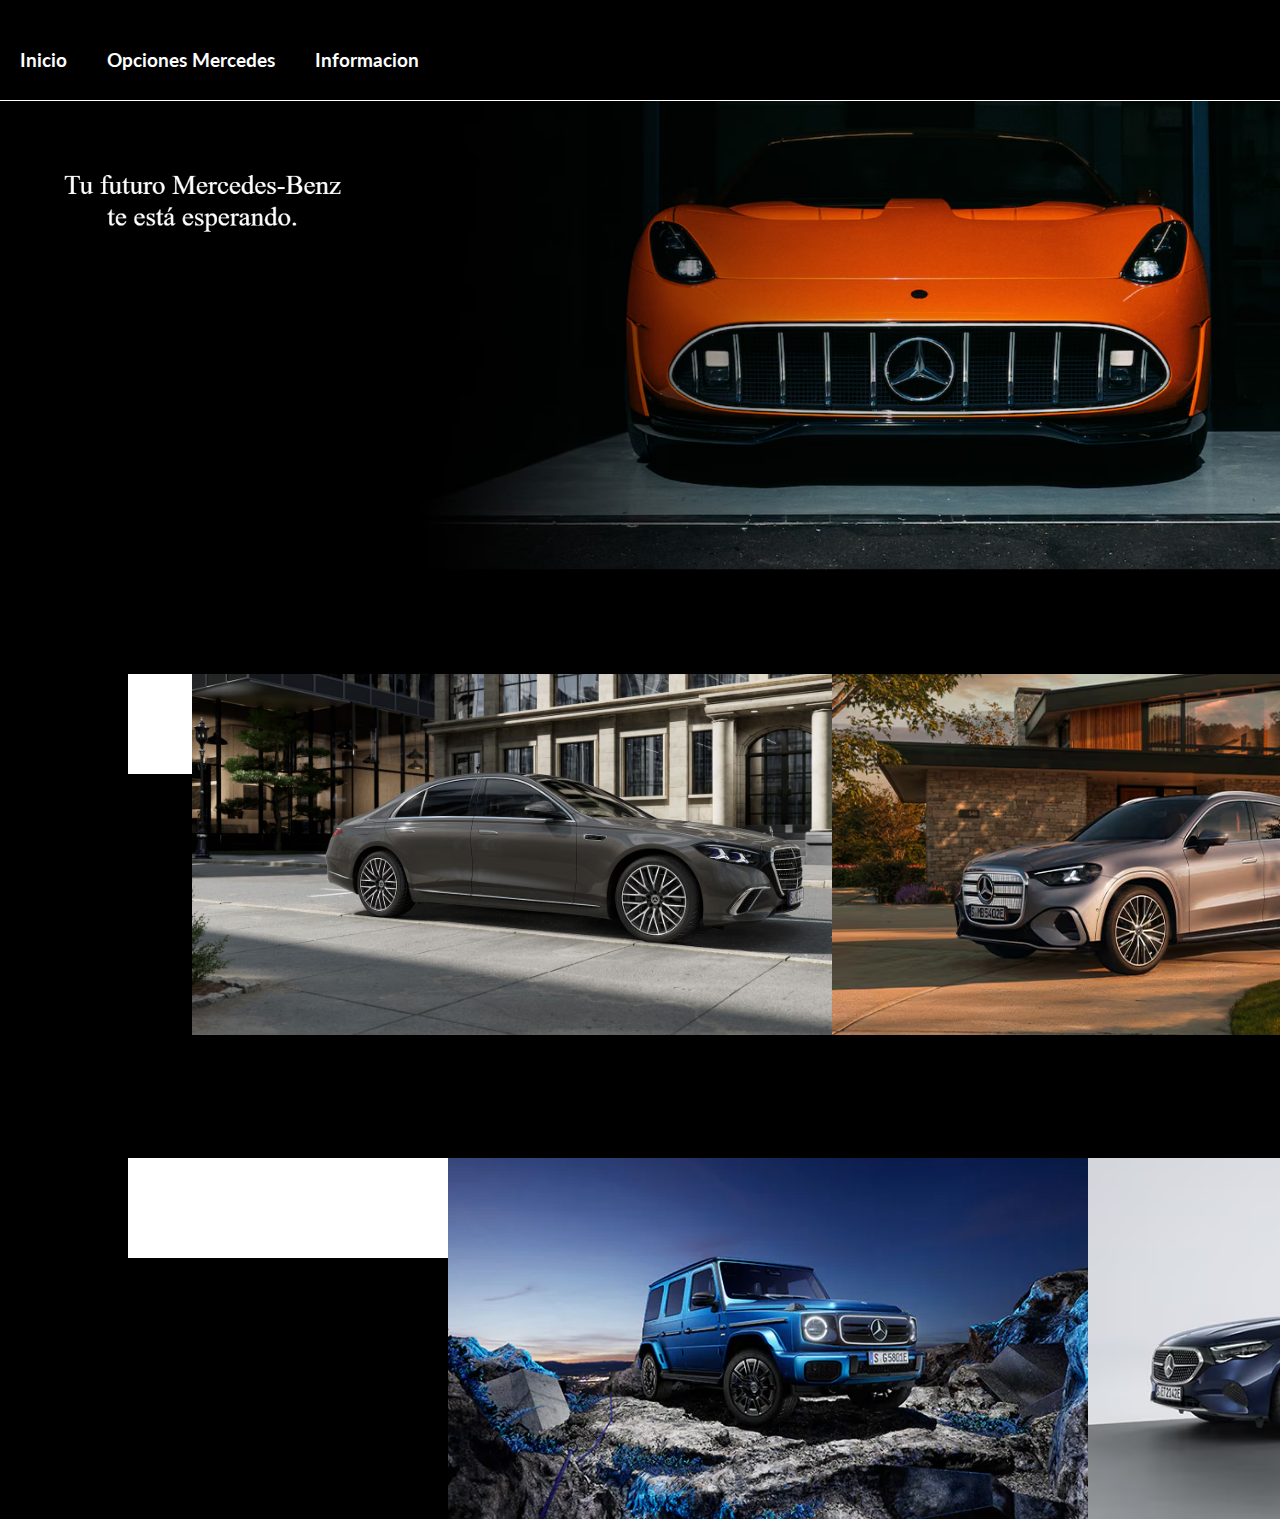
<file: Prueba final/1.HTML/Index.html>
<!DOCTYPE html>
<html lang="en">
<head>
    <meta charset="UTF-8">
    <meta name="viewport" content="width=device-width, initial-scale=1.0">
    <title>Document</title>
    <link rel="stylesheet" href="xml.xml">
    <link rel="stylesheet" href="../2.CSS/index.css">
    <link rel="stylesheet" href="../2.CSS/Header.css">
    <link href="https://fonts.googleapis.com/css2?family=Lato:wght@400;700&display=swap" rel="stylesheet">
    <meta name="keywords" content="mercedes/html/proyecto final">
    <meta name="description" content="Este es un proyecto final de html hecho por estudiantes de DAM">
    <title>Mercedes Benz | Proyecto final de html</title>
    <link rel="stylesheet" href="">

</head>
<body>
    <div id="cabecera">
        <img src="../3.FOTOS/logo-mercedes.apng" id="logo">
<div id="menudesplegable">
<div id="el1"><a href="Index.html" id="inicio"><h3 style="color: white;">Inicio</h3></a></div>

<div id="el2"><h3 style="color: white;">Opciones Mercedes</h3></a>
    <ul class="submenu">
            <li><a href="CLASES.html" style="color: white;">Clase S</a></li>
            <li><a href="GLC.html" style="color: white;">GLC</a></li>
            <li><a href="EQA.html" style="color: white;">EQA</a></li>
            <li><a href="CLASEA.html" style="color: white;">Clase A</a></li>
        </ul>
</div>
<div id="el3"><h3 style="color: white;">Informacion</h3>
    <ul class="submenu2">
            <li><a href="Formulario.html" style="color: white;">Formulario</a></li>
            <li><a href="../1.HTML/Informacion.html" style="color: white;">Video</a></li></div>
        </ul>
</div></div></div>
<br>
<div id="tprincipal"> 
<img src="../3.FOTOS/INDEX/principalOK.png" id="principal"><div id="textoencima"></div>
<div id="total">
<div class="contenedor">
<a href="CLASES.html"><img src="../3.FOTOS/INDEX/papa.png" id="claseS"></a>
</div>
<div id="totalPequeno">
<div class="contenedor-pequeno">
  <a href="GLC.html"><img src="../3.FOTOS/INDEX/2.png" id="GLC"></a>
</div>

<div class="contenedor-pequeno">
<a href="EQA.html"><img src="../3.FOTOS/INDEX/3.png" id="EQA"></a>
</div>

<div class="contenedor-pequeno">
<a href="CLASEA.html"><img src="../3.FOTOS/INDEX/Captura de pantalla 2026-02-18 195329.png" id="clasea"></a>
</div></div></div>
<!--Elementos del media query tablet y movil-->
<div id="borde"></div>


<style>
    
    @media screen and (min-width:1300px)
    {

        #coche11,#coche22,#coche33,#coche44,#coche1,#coche2,#coche3,#coche4,#scroll,#scroll2
        {
            display: none;
        }
        #claseS{
            margin-top: 4%;
        }
        #claseS, #GLC, #EQA, #clasea{
            transition: transform 0.3s ease;
        }
        #claseS:hover,#GLC:hover,#EQA:hover,#clasea:hover {
            transform: scale(1.1);
            box-shadow:  0px 0px 20px darkgray;

    }
    }
    /*------------------------------------------------------------tablet*/
    @media screen and (max-width:1300px) and (min-width:600px)
    {

    #berlina,#glc,#eqa,#A,#logo,#claseS,#GLC,#EQA,#clasea
    {
        display: none;
    }
   .scroll {
    width: 10%;
    height: 100px;   
    margin-top: 7%;
    margin-left: 10%;
    overflow: hidden;
    background-color: white;
    display: block;
}

.scroll2 {
    width: 50%;
    height: 100px;  
    margin-top: 30%;
    margin-left: 10%;
    overflow: hidden;
    background-color: white;
    display: block;
}
    #coche1
        {
            position: absolute;
            width: 50%;     
            height: auto;
            animation: coche1 10s 0s linear infinite;
            margin-left: 0%;
        }
        #coche2
        {
            position: absolute;
            width: 50%;      
            height: auto;
            margin-left:50%;
            animation: coche2 10s 0s linear infinite;
        }
        #coche11
        {
            position: absolute;
            width: 50%;      
            height: auto;
            animation: coche11 10s 0s linear infinite;
            margin-left: 100%;
        }
        #coche22
        {
            position: absolute;
            width: 50%;      
            height: auto;
            animation: coche22 10s 0s linear infinite;
            margin-left: 150%;
        }
        #coche3
        {
            position: absolute;
            width: 50%;      
            height: auto;
            margin-left: 0%;
            animation: coche3 10s 0s linear infinite;
        }
        #coche4
                {
            position: absolute;
            width: 50%;      
            height: auto;
            margin-left:50%;
            animation: coche4 10s 0s linear infinite;
        }
        #coche33
        {
            position: absolute;
            width: 50%;      
            height: auto;
            margin-left:100%;
            animation: coche33 10s 0s linear infinite;
        }
        #coche44
        {
            position: absolute;
            width: 50%;      
            height: auto;
            margin-left:150%;
            animation: coche44 10s 0s linear infinite;
        }

        /*carruseles*/
        @keyframes coche1   
        {
            from{left:0%;}
            to{left: -100%;}
        }
        @keyframes coche2
        {
            from{left:0%;}
            to{left: -100%;}
        }
        @keyframes coche11  
        {
            from{left:0%;}
            to{left: -100%;}
        }
        @keyframes coche22
        {
            from{left:0%;}
            to{left: -100%;}
        }
        @keyframes coche3
        {
            from{left:0%;}
            to{left: -100%;}
        }
        @keyframes coche4
        {
            from{left:0%;}
            to{left: -100%;}
        }
        @keyframes coche33
        {
            from{left:0%;}
            to{left: -100%;}
        }
        @keyframes coche44
        {
            from{left:0%;}
            to{left: -100%;}
        }

    }
    /*---------------------------------------------------------------movil*/
    @media screen and (max-width:600px) and (min-width:0px)
    {
        
        #berlina,#glc,#eqa,#A,#logo,#claseS,#GLC,#EQA,#clasea,#principal
    {
        display: none;
    }
    #coche11,#scroll,#coche22,#scroll,#coche2,#coche44
    {
        display: none;
    }
    .scroll2 {
    position: absolute;
    width: 80%;
    height: 23%; 
    margin-top: 10%;
    margin-left: 10%;
    overflow: hidden;
    background-color: white;
    display: block;
    }
    #coche1
    {
        z-index: 1;
        width: 90%;
        margin-right: 5%;
        height: 40%;
        margin-left:5%;
        margin-top:20%;
    }
    #coche3
        {
            position: absolute;
            width: 100%;      
            height:auto;
            margin-left: 0%;
            animation: coche3 10s 0s linear infinite;
        }

        #coche4
                {
            position: absolute;
            width: 100%;      
            height: auto;
            margin-left:100%;
            animation: coche4 10s 0s linear infinite;
        }
        #coche33
        {
            position: absolute;
            width: 100%;      
            height: auto;
            margin-left:200%;
            animation: coche33 10s 0s linear infinite;
        }
        
     @keyframes coche3
        {
            from{left:0%;}
            to{left: -100%;}
        }
        @keyframes coche4
        {
            from{left:0%;}
            to{left: -100%;}
        }
        @keyframes coche33
        {
            from{left:0%;}
            to{left: -100%;}
        }
        @keyframes coche44
        {
            from{left:0%;}
            to{left: -100%;}
        }

    }
</style>
<div class="scroll">
<img id="coche1" src="../3.FOTOS/INDEX/Clase S.avif" alt="coche1">
<img id="coche2" src="../3.FOTOS/INDEX/GLC.avif" alt="coche2">
<img src="../3.FOTOS/INDEX/Clase S.avif" id="coche11">
<img id="coche22" src="../3.FOTOS/INDEX/GLC.avif" alt="coche2">
</div>
<div class="scroll2">
<img id="coche3" src="../3.FOTOS/INDEX/EQA.webp" alt="coche3">
<img id="coche4" src="../3.FOTOS/INDEX/Clase a.avif" alt="coche4">
<img id="coche33" src="../3.FOTOS/INDEX/EQA.webp" alt="coche3">
<img id="coche44" src="../3.FOTOS/INDEX/Clase a.avif" alt="coche4">
</div>

</body>

</html>
</file>
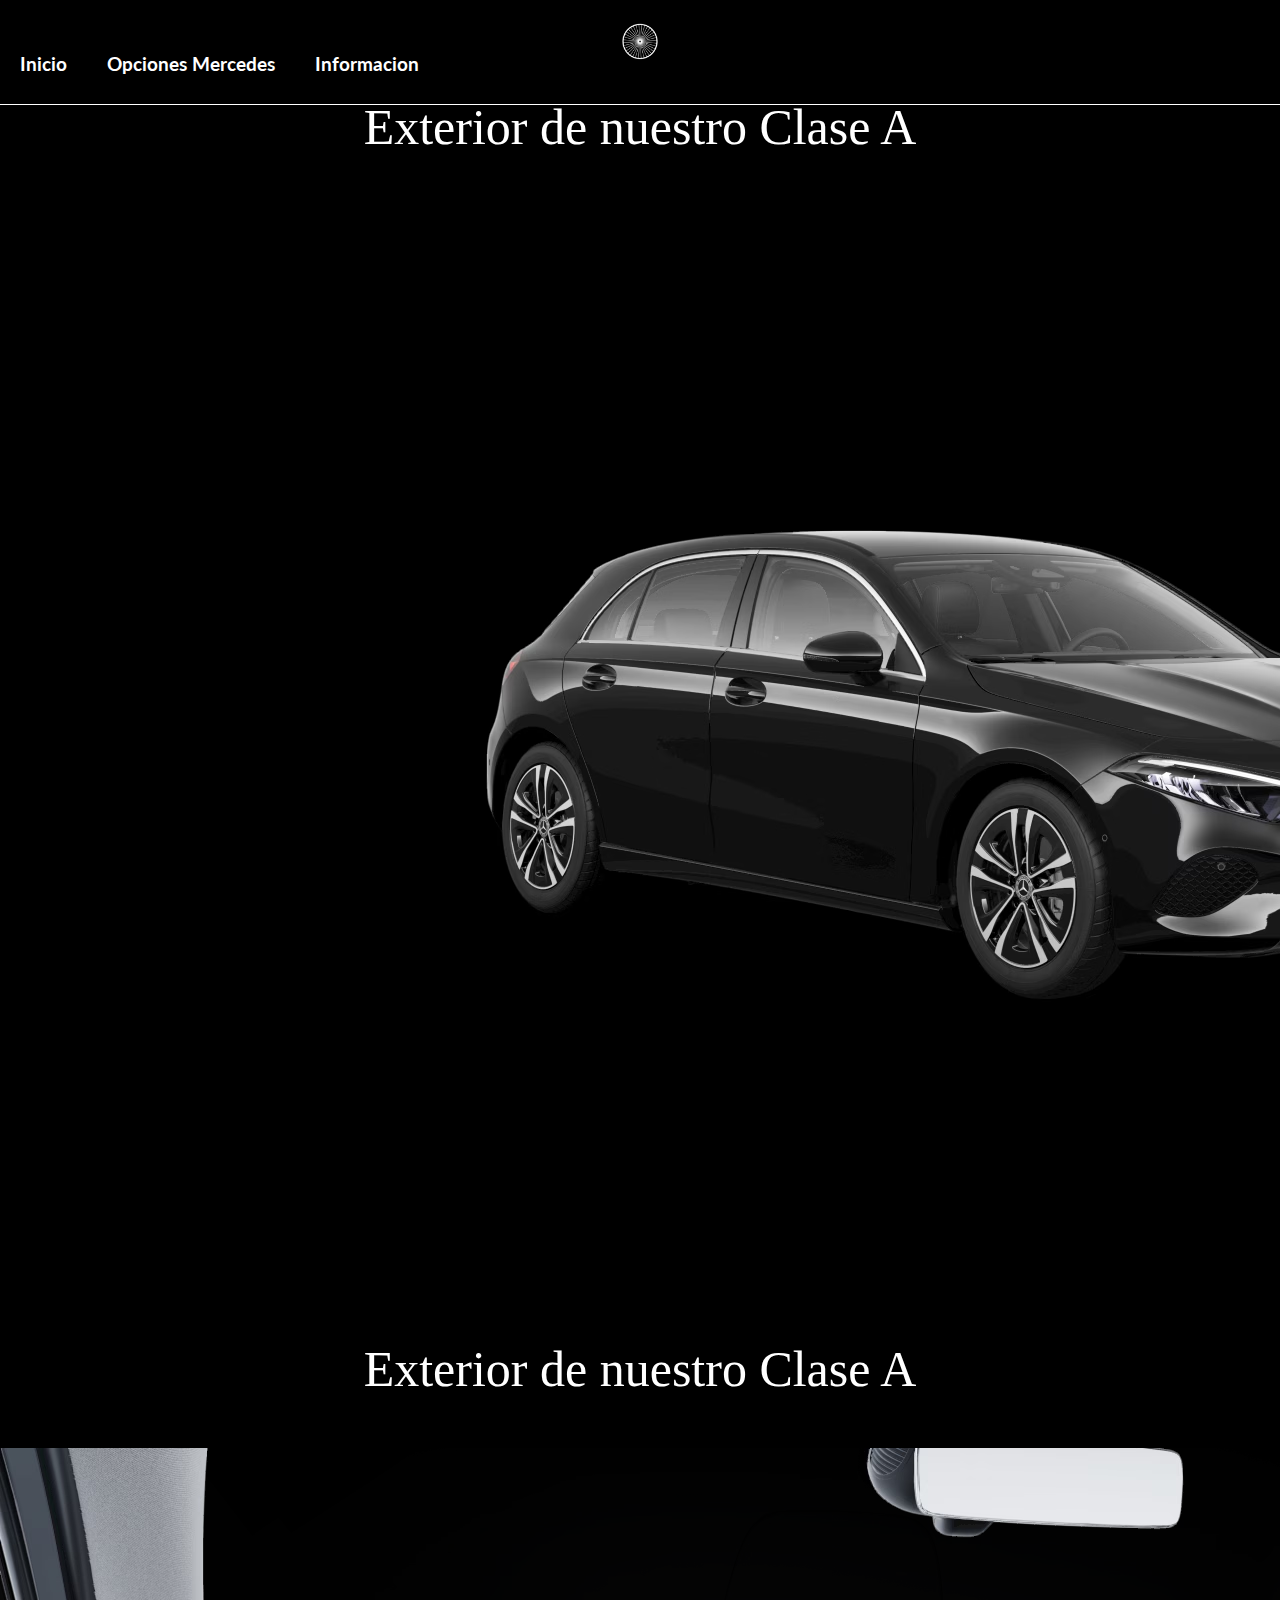
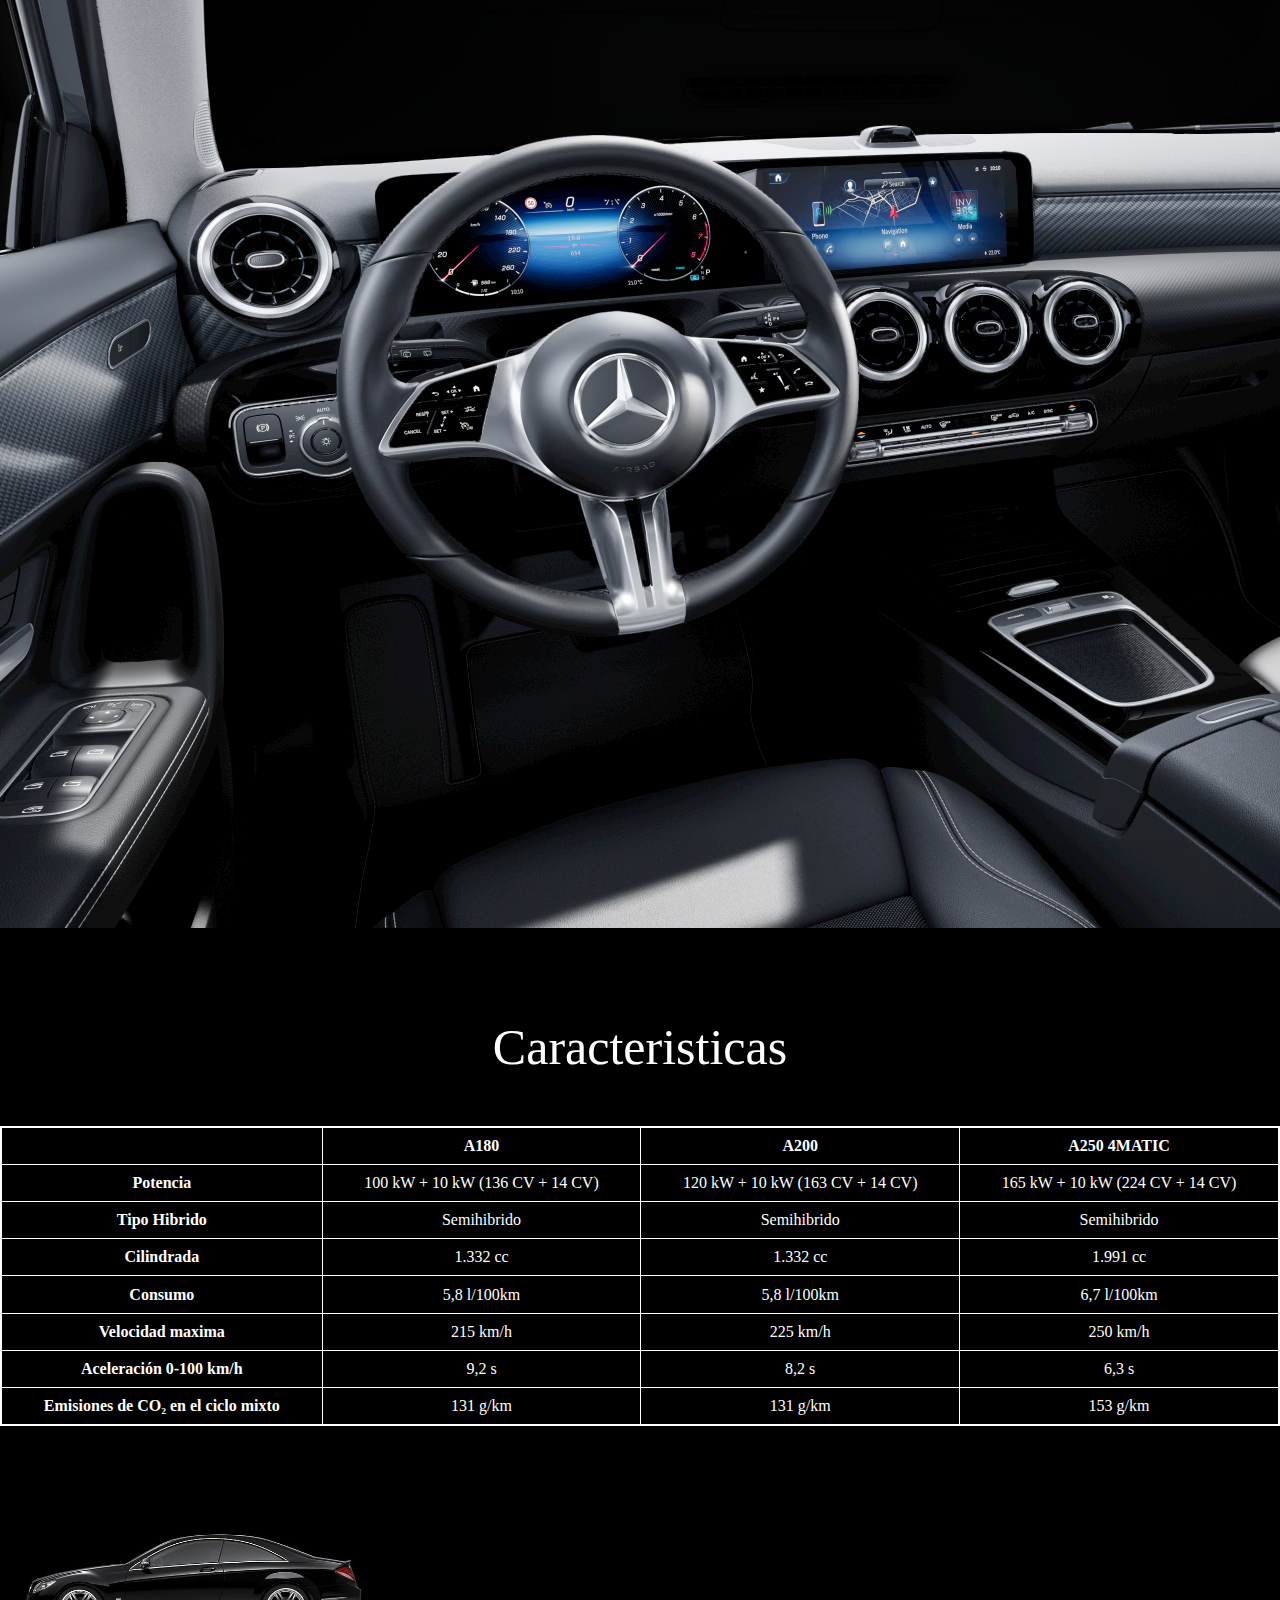
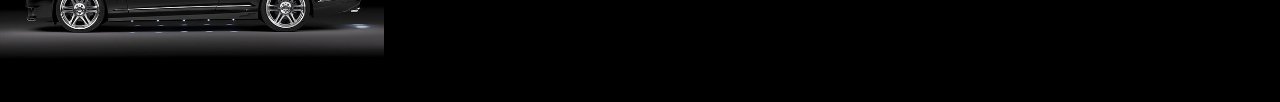
<file: Prueba final/1.HTML/CLASEA.html>
<!DOCTYPE html>
<html lang="en">
<head>
    <meta charset="UTF-8">
    <meta name="viewport" content="width=device-width, initial-scale=1.0">
    <title>Document</title>
    <link rel="stylesheet" href="xml.xml">
    <link rel="stylesheet" href="../2.CSS/CLASEA.css">
    <link rel="stylesheet" href="../1.HTML/GLC.html">  
    <link rel="stylesheet" href="../2.CSS/Header.css">
    <link href="https://fonts.googleapis.com/css2?family=Lato:wght@400;700&display=swap" rel="stylesheet">
</head>
<body>
    <div id="cabecera">
        <img src="../3.FOTOS/logo-mercedes.apng" id="logo">
<div id="menudesplegable">
<div id="el1"><a href="Index.html" id="inicio"><h3 style="color: white;">Inicio</h3></a></div>

<div id="el2"><h3 style="color: white;">Opciones Mercedes</h3></a>
    <ul class="submenu">
            <li><a href="CLASES.html" style="color: white;">Clase S</a></li>
            <li><a href="GLC.html" style="color: white;">GLC</a></li>
            <li><a href="EQA.html" style="color: white;">EQA</a></li>
            <li><a href="CLASEA.html" style="color: white;">Clase A</a></li>
        </ul>
</div>
<div id="el3"><h3 style="color: white;">Informacion</h3>
    <ul class="submenu2">
            
            <li><a href="Formulario.html" style="color: white;">Formulario</a></li>
            <li><a href="../1.HTML/Informacion.html" style="color: white;">Video</a></li></div>
        </ul>
</div></div></div>  
    <br>
    <p class="p" h1>Exterior de nuestro Clase A</h1></p>
<div><img src="../3.FOTOS/CLASEA/ClaseAexterior.avif" id="ClaseAexterior"></div>
    <p class="p" h1>Exterior de nuestro Clase A</h1></p>
<div><img src="../3.FOTOS/CLASEA/ClaseAinterior.avif" id="ClaseAinterior"></div>
<br>
<br>
<p class="p" h1>Caracteristicas</h1></p>
<table>
    <tr><th><strong></strong></th> 
        <th><strong>A180</strong></th>
        <th><strong>A200</strong></th>
        <th><strong>A250 4MATIC</strong></th>
    </tr>
    <tr> <th><strong>Potencia</strong></th>
        <th>100 kW + 10 kW (136 CV + 14 CV)</th>
        <th>120 kW + 10 kW (163 CV + 14 CV)</th>
        <th>165 kW + 10 kW (224 CV + 14 CV)</th>
    </tr>
    <tr> <th id="principal"><strong>Tipo Hibrido</strong></th>
        <th>Semihibrido</th>
        <th>Semihibrido</th>
        <th>Semihibrido</th>
    </tr>
    <tr> <th id="principal"><strong>Cilindrada</strong></th>
        <th>1.332 cc</th>
        <th>1.332 cc</th>
        <th>1.991 cc</th>
    </tr>
    <tr> <th id="principal"><strong>Consumo</strong></th>
        <th>5,8 l/100km</th>
        <th>5,8 l/100km</th>
        <th>6,7 l/100km</th>
    </tr>
    <tr> <th id="principal"><strong>Velocidad maxima</strong></th>
        <th>215 km/h</th>
        <th>225 km/h</th>
        <th>250 km/h</th>
    </tr>
    <tr> <th id="principal"><strong>Aceleración 0-100 km/h</strong>
		</th>
        <th>9,2 s</th>
        <th>8,2 s</th>
        <th>6,3 s</th>
    </tr>
    <tr> <th id="principal"><strong>Emisiones de CO₂ en el ciclo mixto<strong></th>
        <th>131 g/km</th>
        <th>131 g/km</th>
        <th>153 g/km</th>
    </tr>


</table>
<br>
<br>
<img src="../3.FOTOS/carrera.jpg" alt="coche carrera" id="cochecarrera">
</body>
</html>
</file>
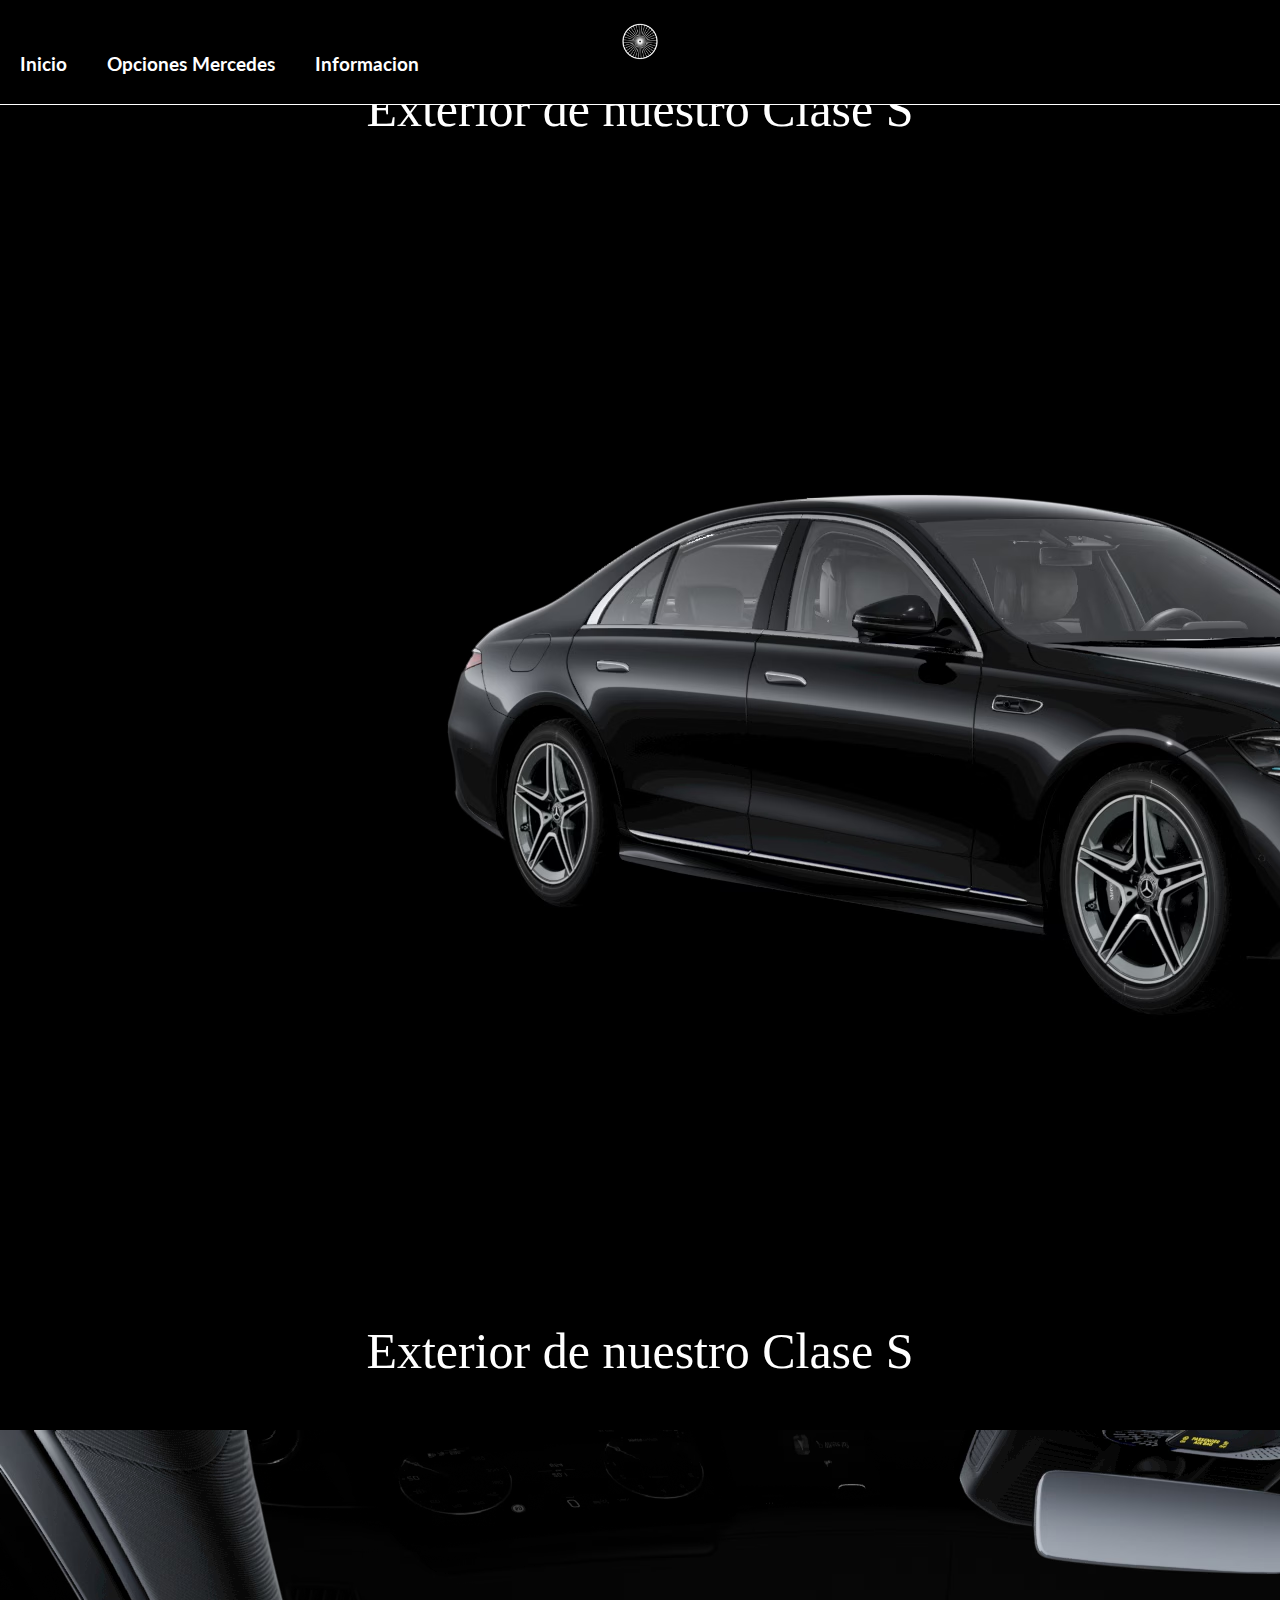
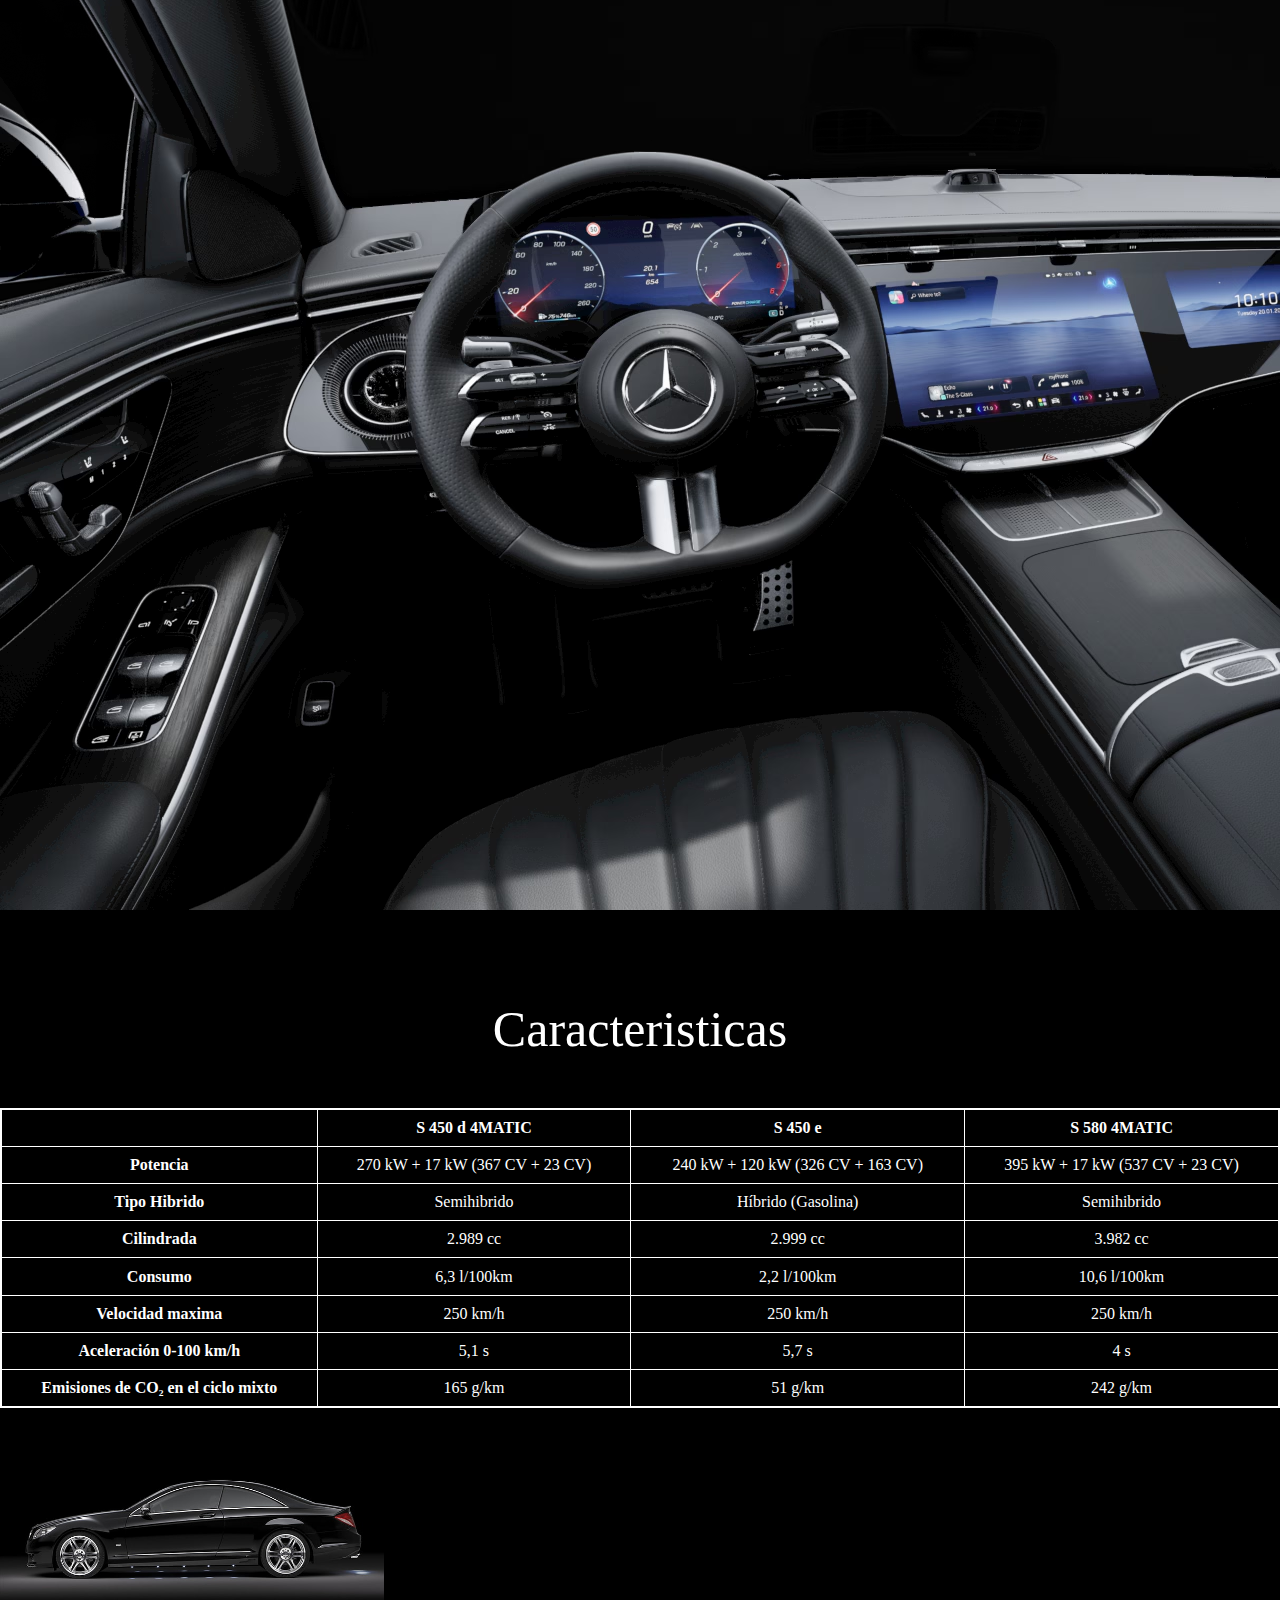
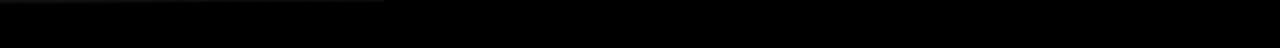
<file: Prueba final/1.HTML/CLASES.html>
<!DOCTYPE html>
<html lang="en">
<head>
    <meta charset="UTF-8">
    <meta name="viewport" content="width=device-width, initial-scale=1.0">
    <title>Document</title>
    <link rel="stylesheet" href="xml.xml">
    <link rel="stylesheet" href="../2.CSS/CLASES.css">
    <link rel="stylesheet" href="../1.HTML/GLC.html">
    <link rel="stylesheet" href="../2.CSS/Header.css">
    <link href="https://fonts.googleapis.com/css2?family=Lato:wght@400;700&display=swap" rel="stylesheet">

</head>
<body>
    <div id="cabecera">
        <img src="../3.FOTOS/logo-mercedes.apng" id="logo">
<div id="menudesplegable">
<div id="el1"><a href="Index.html" id="inicio"><h3 style="color: white;">Inicio</h3></a></div>

<div id="el2"><h3 style="color: white;">Opciones Mercedes</h3></a>
    <ul class="submenu">
            <li><a href="CLASES.html" style="color: white;">Clase S</a></li>
            <li><a href="GLC.html" style="color: white;">GLC</a></li>
            <li><a href="EQA.html" style="color: white;">EQA</a></li>
            <li><a href="CLASEA.html" style="color: white;">Clase A</a></li>
        </ul>
</div>
<div id="el3"><h3 style="color: white;">Informacion</h3>
    <ul class="submenu2">
            
            <li><a href="Formulario.html" style="color: white;">Formulario</a></li>
            <li><a href="../1.HTML/Informacion.html" style="color: white;">Video</a></li></div>
        </ul>
</div></div></div>  

    <p class="p" h1>Exterior de nuestro Clase S</h1></p>
<div><img src="../3.FOTOS/CLASES/ClaseSexterior.avif" id="ClaseSexterior"></div>
    <p class="p" h1>Exterior de nuestro Clase S</h1></p>
<div><img src="../3.FOTOS/CLASES/ClaseSinterior.avif" id="ClaseSinterior"></div>
<br>
<br>
<p class="p" h1>Caracteristicas</h1></p>
<table>
    <tr><th><strong></strong></th> 
        <th><strong>S 450 d 4MATIC</strong></th>
        <th><strong>S 450 e</strong></th>
        <th><strong>S 580 4MATIC</strong></th>
    </tr>
    <tr> <th><strong>Potencia</strong></th>
        <th>270 kW + 17 kW (367 CV + 23 CV)</th>
        <th>240 kW + 120 kW (326 CV + 163 CV)</th>
        <th>395 kW + 17 kW (537 CV + 23 CV)</th>
    </tr>
    <tr> <th id="principal"><strong>Tipo Hibrido</strong></th>
        <th>Semihibrido</th>
        <th>Híbrido (Gasolina)</th>
        <th>Semihibrido</th>
    </tr>
    <tr> <th id="principal"><strong>Cilindrada</strong></th>
        <th>2.989 cc</th>
        <th>2.999 cc</th>
        <th>3.982 cc</th>
    </tr>
    <tr> <th id="principal"><strong>Consumo</strong></th>
        <th>6,3 l/100km</th>
        <th>2,2 l/100km</th>
        <th>10,6 l/100km</th>
    </tr>
    <tr> <th id="principal"><strong>Velocidad maxima</strong></th>
        <th>250 km/h</th>
        <th>250 km/h</th>
        <th>250 km/h</th>
    </tr>
    <tr> <th id="principal"><strong>Aceleración 0-100 km/h</strong>
		</th>
        <th>5,1 s</th>
        <th>5,7 s</th>
        <th>4 s</th>
    </tr>
    <tr> <th id="principal"><strong>Emisiones de CO₂ en el ciclo mixto<strong></th>
        <th>165 g/km</th>
        <th>51 g/km</th>
        <th>242 g/km</th>
    </tr>


</table>
<img src="../3.FOTOS/carrera.jpg" alt="coche carrera" id="cochecarrera">
</body>
</html>
</file>
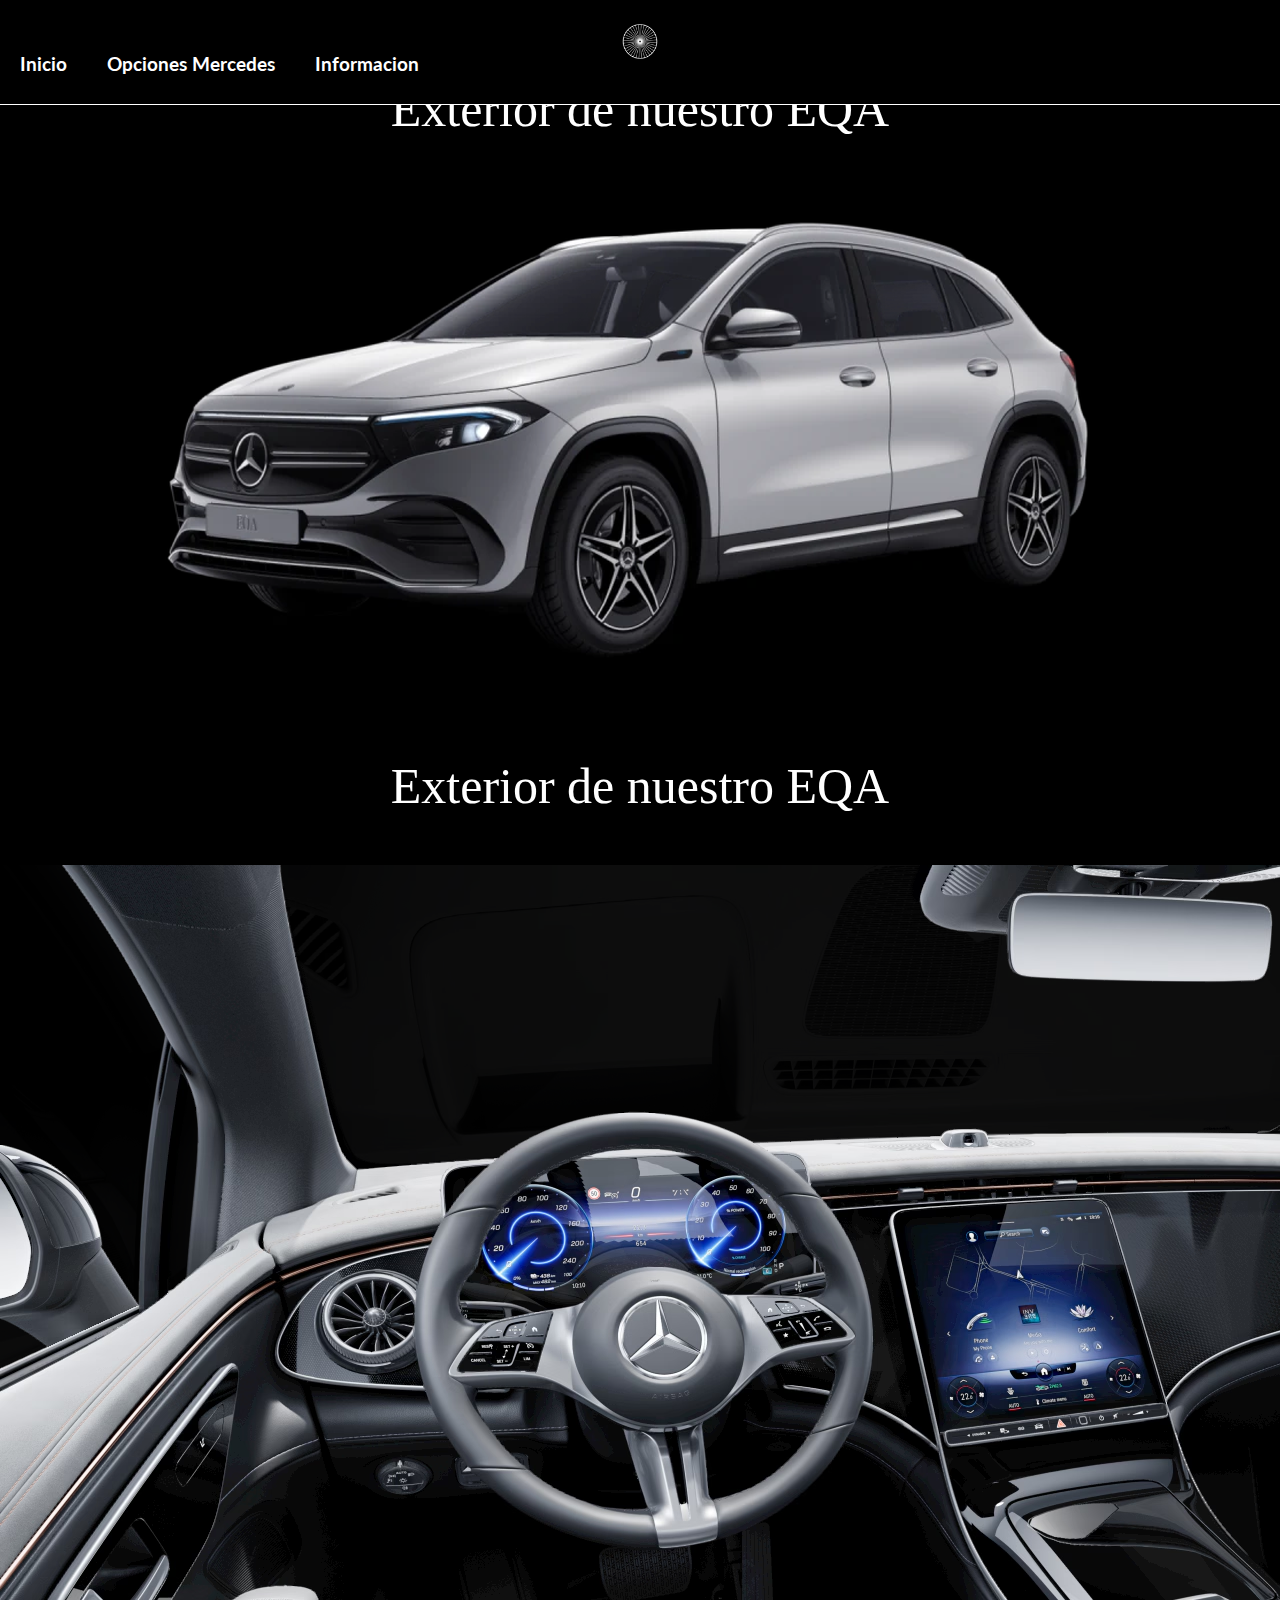
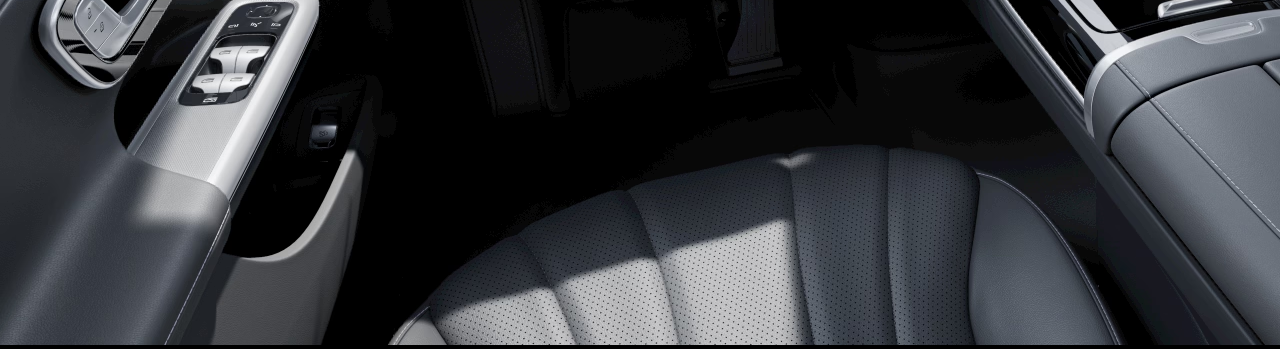
<file: Prueba final/1.HTML/EQA.html>
<!DOCTYPE html>
<html lang="en">
<head>
    <meta charset="UTF-8">
    <meta name="viewport" content="width=device-width, initial-scale=1.0">
    <title>Document</title>
    <link rel="stylesheet" href="xml.xml">
    <link rel="stylesheet" href="../2.CSS/EQA.css">
    <link rel="stylesheet" href="../1.HTML/GLC.html">
    <link rel="stylesheet" href="../2.CSS/Header.css">
    <link href="https://fonts.googleapis.com/css2?family=Lato:wght@400;700&display=swap" rel="stylesheet">

</head>
<body>
    <div id="cabecera">
        <img src="../3.FOTOS/logo-mercedes.apng" id="logo">
<div id="menudesplegable">
<div id="el1"><a href="Index.html" id="inicio"><h3 style="color: white;">Inicio</h3></a></div>

<div id="el2"><h3 style="color: white;">Opciones Mercedes</h3></a>
    <ul class="submenu">
            <li><a href="CLASES.html" style="color: white;">Clase S</a></li>
            <li><a href="GLC.html" style="color: white;">GLC</a></li>
            <li><a href="EQA.html" style="color: white;">EQA</a></li>
            <li><a href="CLASEA.html" style="color: white;">Clase A</a></li>
        </ul>
</div>
<div id="el3"><h3 style="color: white;">Informacion</h3>
    <ul class="submenu2">
            
            <li><a href="Formulario.html" style="color: white;">Formulario</a></li>
            <li><a href="../1.HTML/Informacion.html" style="color: white;">Video</a></li></div>
        </ul>
</div></div></div>  

    <p class="p" h1>Exterior de nuestro EQA</h1></p>
<div><img src="../3.FOTOS/EQA/EQAexterior.avif" id="EQAexterior"></div>
    <p class="p" h1>Exterior de nuestro EQA</h1></p>
<div><img src="../3.FOTOS/EQA/EQAinterior.avif" id="EQAinterior"></div>
</file>
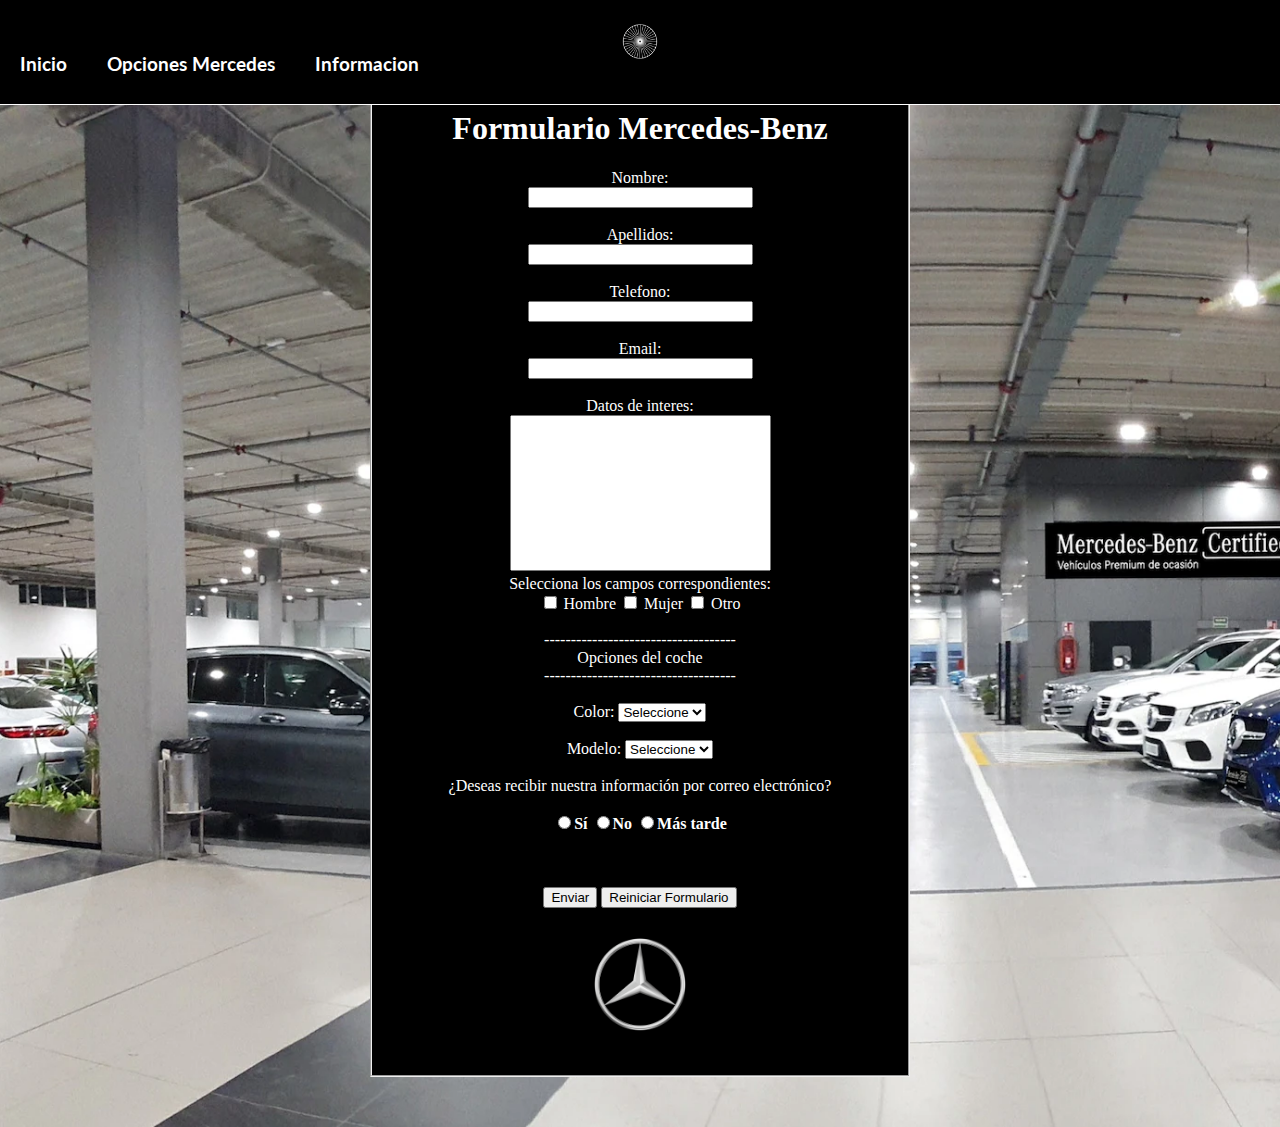
<file: Prueba final/1.HTML/Formulario.html>
<!DOCTYPE html>
<html lang="en">
<head>
    <meta charset="UTF-8">
    <meta name="viewport" content="width=device-width, initial-scale=1.0">
    <title>DISEÑA TU MERCEDES</title>
    <link rel="stylesheet" href="../2.CSS/Formulario.css">
    <link rel="stylesheet" href="../2.CSS/Header.css">
    <link href="https://fonts.googleapis.com/css2?family=Lato:wght@400;700&display=swap" rel="stylesheet">
    
    
</head>
<body>
    <div id="cabecera">
        <img src="../3.FOTOS/logo-mercedes.apng" id="logo">
<div id="menudesplegable">
<div id="el1"><a href="Index.html" id="inicio"><h3 style="color: white;">Inicio</h3></a></div>

<div id="el2"><h3 style="color: white;">Opciones Mercedes</h3></a>
    <ul class="submenu">
            <li><a href="CLASES.html" style="color: white;">Clase S</a></li>
            <li><a href="GLC.html" style="color: white;">GLC</a></li>
            <li><a href="EQA.html" style="color: white;">EQA</a></li>
            <li><a href="CLASEA.html" style="color: white;">Clase A</a></li>
        </ul>
</div>
<div id="el3"><h3 style="color: white;">Informacion</h3>
    <ul class="submenu2">
            
            <li><a href="Formulario.html" style="color: white;">Formulario</a></li>
            <li><a href="../1.HTML/Informacion.html" style="color: white;">Video</a></li></div>
        </ul>
</div></div></div>  

<fieldset>
<h1>Formulario Mercedes-Benz</h1>
<form method="post" action="">
<label>Nombre: <br>
<input type="text" name="Nombre" placeholder="" size="25">
<br>
<br></label>
<label>Apellidos:<br>
<input type="text" name="Apellidos" placeholder="" size="25">
<br>
<br></label>
<label>Telefono: <br>
<input type="text" name="Telefono" placeholder="" size="25">
<br>
<br></label>
<label>Email:<br>
<input type="text" name="Email" placeholder="" size="25">
<br>
<br></label>
<label>Datos de interes:<br>
<textarea class="gris" cols="30" rows="10" name="datos_interes">   
</textarea>
<br></label>
<label>Selecciona los campos correspondientes:
<br></label>
<div>
<input type="checkbox" name="sexo" value="masculino"> Hombre
<input type="checkbox" name="sexo" value="femenino"> Mujer 
<input type="checkbox" name="sexo" value="otro"> Otro </div>
<br>
<label>------------------------------------<br>
    Opciones del coche <br>
------------------------------------</label><br>
<label>Color:  <select name="color">
    <option value="Seleccione">Seleccione</option>
    <option value="Negro">Negro</option>
    <option value="Blanco">Blanco</option>
    <option value="Gris">Gris</option>
    <option value="Azul">Azul</option>
    <br>
    </select></label>
    <br>
<label>Modelo:  <select name="modelo">
    <option value="Seleccione">Seleccione</option>
    <option value="GLC">GLC</option>
    <option value="R9">EQA</option>
    <option value="Clase a">Clase A</option>
    <option value="clase s">Clase S</option>
    <br></select></label>
    <br>
<label>¿Deseas recibir nuestra información por correo electrónico?
<br>
<br>
<input type="radio" name="eleccion" value="SI"><strong>Sí</strong>
<input type="radio" name="eleccion" value="NO"><strong>No</strong>
<input type="radio" name="eleccion" value="Más tarde"><strong>Más tarde</strong>
<br>
<br></label>
<br>
<br>
<label><input class="blanco" type="submit" value="Enviar">
<input class="blanco" type="reset" value="Reiniciar Formulario"></label>
<div><img src="../3.FOTOS/FORMULARIO/logo2.webp" id="logo2"></div>
    </fieldset>
</form>    
</body>

</html>
</file>
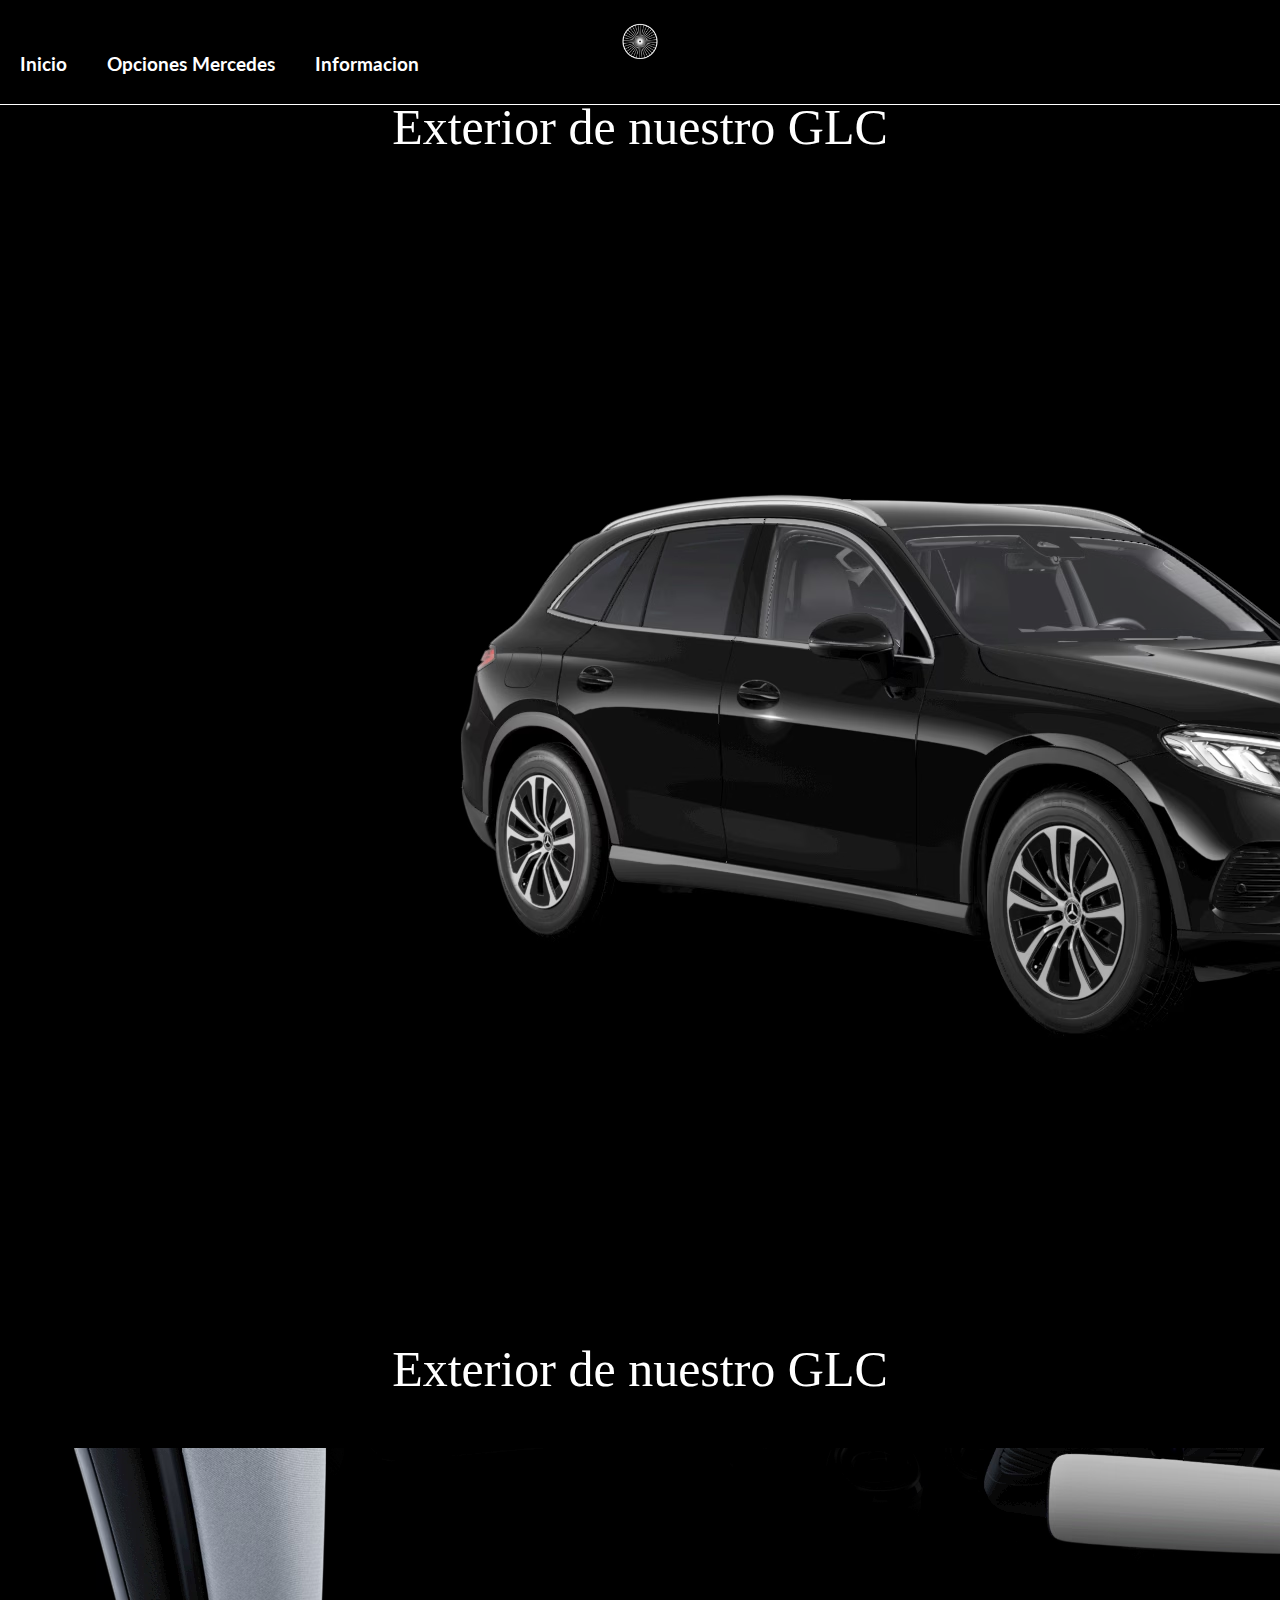
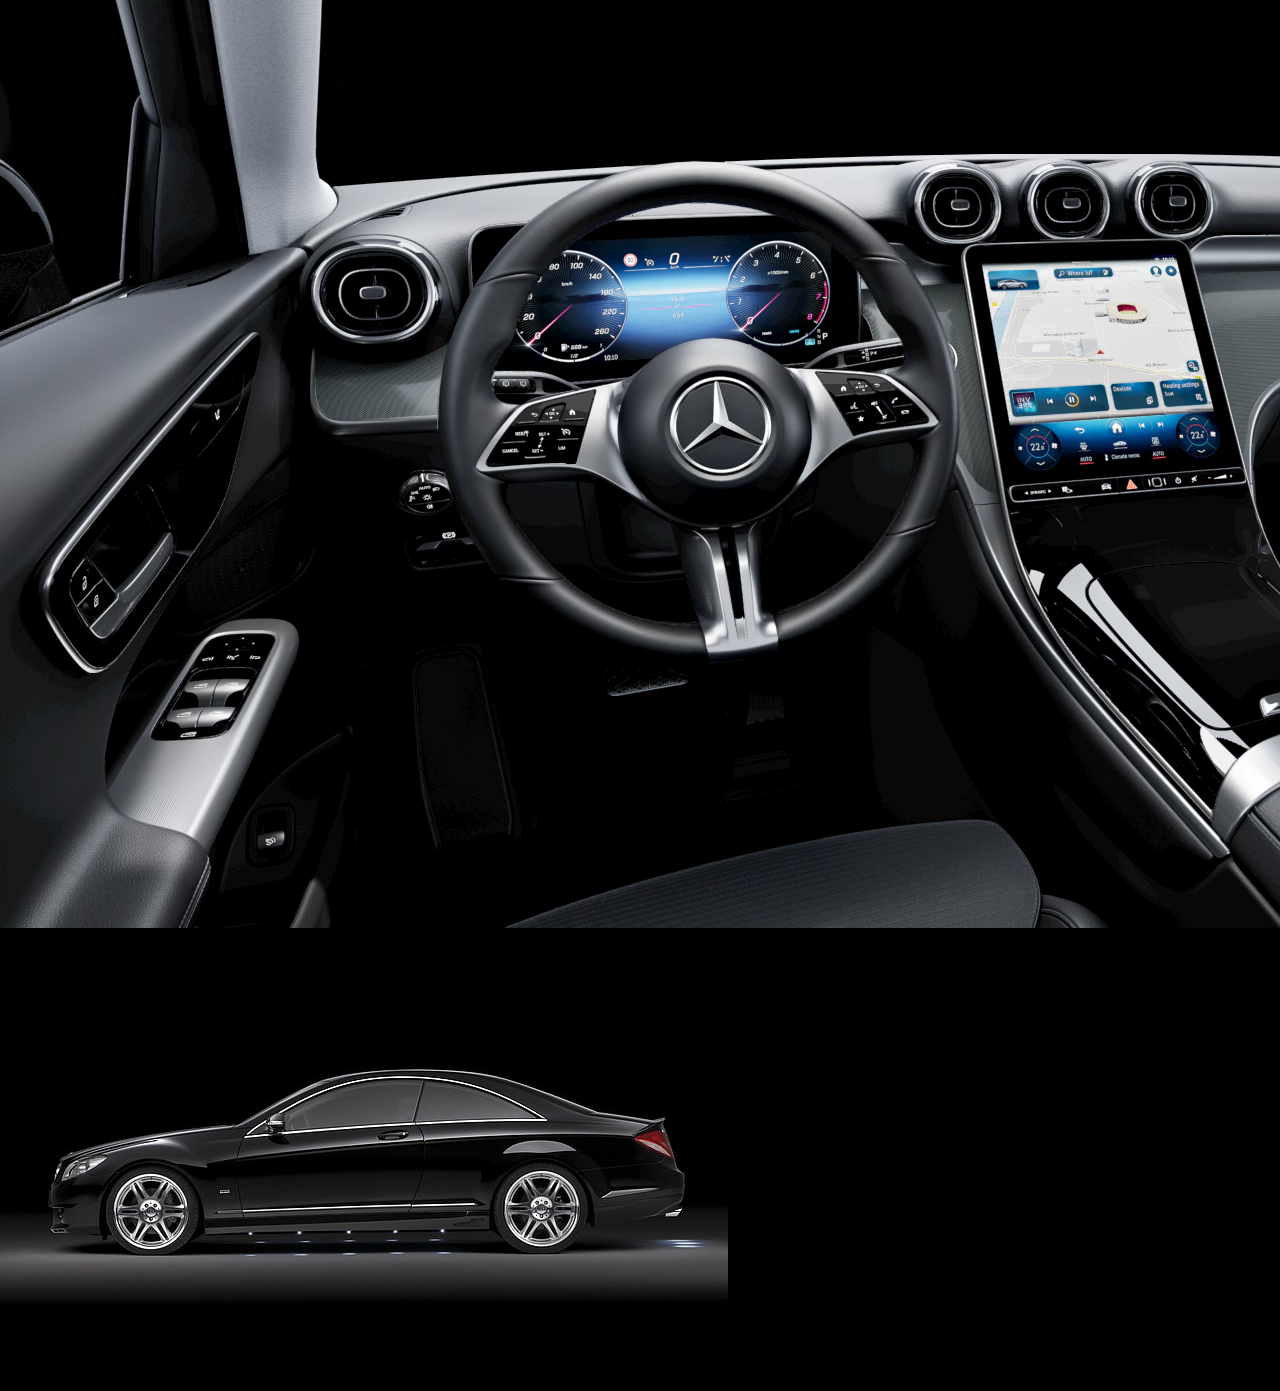
<file: Prueba final/1.HTML/GLC.html>
<!DOCTYPE html>
<html lang="en">
<head>
    <meta charset="UTF-8">
    <meta name="viewport" content="width=device-width, initial-scale=1.0">
    <title>DISEÑA TU MERCEDES</title>
    <link rel="stylesheet" href="../2.CSS/GLC.css">
    <link rel="stylesheet" href="../2.CSS/Header.css">
    <link href="https://fonts.googleapis.com/css2?family=Lato:wght@400;700&display=swap" rel="stylesheet">
    </head>
<body>
    <div id="cabecera">
        <img src="../3.FOTOS/logo-mercedes.apng" id="logo">
<div id="menudesplegable">
<div id="el1"><a href="Index.html" id="inicio"><h3 style="color: white;">Inicio</h3></a></div>

<div id="el2"><h3 style="color: white;">Opciones Mercedes</h3></a>
    <ul class="submenu">
            <li><a href="CLASES.html" style="color: white;">Clase S</a></li>
            <li><a href="GLC.html" style="color: white;">GLC</a></li>
            <li><a href="EQA.html" style="color: white;">EQA</a></li>
            <li><a href="CLASEA.html" style="color: white;">Clase A</a></li>
        </ul>
</div>
<div id="el3"><h3 style="color: white;">Informacion</h3>
    <ul class="submenu2">
            
            <li><a href="Formulario.html" style="color: white;">Formulario</a></li>
            <li><a href="../1.HTML/Informacion.html" style="color: white;">Video</a></li></div>
        </ul>
</div></div></div>   

    <br>

    <p class="p" h1>Exterior de nuestro GLC</h1></p>
<div><img src="../3.FOTOS/GLC/GLCexterior.avif" id="GLCexterior"></div>
    <p class="p" h1>Exterior de nuestro GLC</h1></p>
<div><img src="../3.FOTOS/GLC/GLCinterior.avif" id="GLCinterior"></div>
<img src="../3.FOTOS/carrera.jpg" alt="coche carrera" id="cochecarrera">
</body>
</html>













</body>
</file>
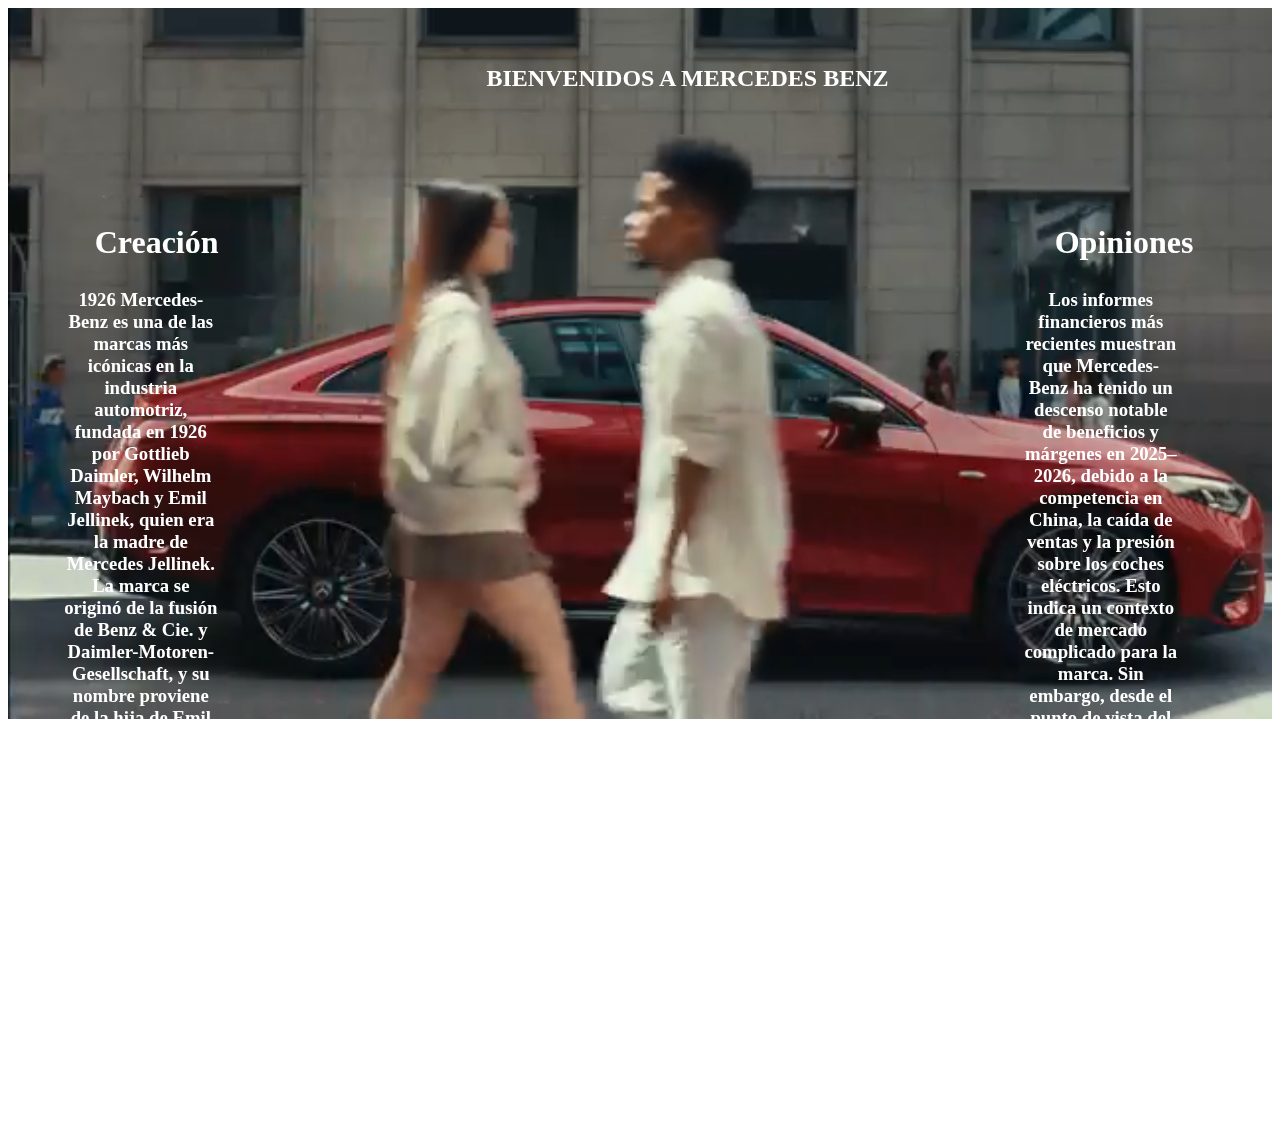
<file: Prueba final/1.HTML/Informacion.html>
<!DOCTYPE html>
<html lang="en">
<head>
    <meta charset="UTF-8">
    <meta name="viewport" content="width=device-width, initial-scale=1.0">
    <title>Información de Mercedes Benz</title>
    <link rel="stylesheet" href="../2.CSS/Informacion.css">
</head>
<body>
    
    <video src="../4.VIDEOS/videoplayback.mp4" autoplay loop muted id="video"></video>
    <div id="texto"><h2>BIENVENIDOS A MERCEDES BENZ</h2></div>
    
    
    <div id="texto1"><h1 id="titulo">Creación</h1><h3>1926
Mercedes-Benz es una de las marcas más icónicas en la industria automotriz, fundada en 1926 por Gottlieb Daimler, Wilhelm Maybach y Emil Jellinek, quien era la madre de Mercedes Jellinek. La marca se originó de la fusión de Benz & Cie. y Daimler-Motoren-Gesellschaft, y su nombre proviene de la hija de Emil Jellinek. Carl Benz, inventor del primer automóvil, también juega un papel crucial en la historia de Mercedes-Benz, ya que su compañía fue una de las primeras en producir automóviles en serie.</h3></div>
<div id="texto2"><h1 id="titulo2">Opiniones</h1><h3>Los informes financieros más recientes muestran que Mercedes-Benz ha tenido un descenso notable de beneficios y márgenes en 2025–2026, debido a la competencia en China, la caída de ventas y la presión sobre los coches eléctricos. Esto indica un contexto de mercado complicado para la marca. 

Sin embargo, desde el punto de vista del accionista, algunos analistas consideran que la acción de Mercedes sigue siendo atractiva por su alta rentabilidad por dividendo y su sólida posición de caja. 

Esto no afecta directamente al comprador de un coche, pero sí refleja que la marca está en un momento de transición.</h3></div>
    
</body>
</html>
</file>
<file: Prueba final/2.CSS/index.css>
body
{
    background-color: black;
    color: white;       
    margin: 0;
    padding-top: 0px;
}
#berlina
{
    position: absolute;
    color: white;
    top: 55%;
    left: 30%;
    z-index: 3;
}
#A
{
    position: absolute;
    color: white;
    top: 90%;
    left: 73%;
    z-index: 1;
}
#principal {
    margin-top: 3%;
    display: block; 
    width: 100%;
    max-width: 100vw;
    height: auto;
}
.total {
    display: flex;
    flex-direction: column;
    align-items: center;
    gap: 100px;
}
#totalPequeno {
    display: flex;
    flex-direction: row;
    justify-content: center;
    gap: 40px;
}
.contenedor{
    position: relative;
    display: block;
    margin: 1%;
}
.contenedor-pequeno {
    position: relative;
}
#claseS
{
    width: 1000px;
    max-width: 90vw;
    border-radius: 5px;
    margin-bottom: 60px;
    transition: transform 0.3s ease, box-shadow 0.3s ease;
}
#GLC {
    width: 350px;
    max-width: 90vw;
    border-radius: 5px;
    transition: transform 0.3s ease, box-shadow 0.3s ease;
}
#EQA {
    width: 350px;
    max-width: 90vw;
    border-radius: 5px;
    transition: transform 0.3s ease, box-shadow 0.3s ease;
}
#clasea {
    width: 350px;
    max-width: 90vw;
    border-radius: 5px;
    transition: transform 0.3s ease, box-shadow 0.3s ease;
}
</file>
<file: Prueba final/2.CSS/Header.css>
a {
    text-decoration: none;
    color: grey;
    transition: all 0.3s ease;
}

div
{
text-align: center;
}
#menudesplegable {
    position: relative;
    display: flex;
    gap: 0px;
    margin-top: 20px;
    font-family: 'Lato', sans-serif;
}

#el1, #el2, #el3 {
    display: flex;
    align-items: center;
    justify-content: center;
    height: 40px;
    padding: 0 20px;
    background-color: black;
    position: relative;
}

#menudesplegable li a:hover {
    color: rgb(66, 65, 65);
    text-shadow:0 0 5px
    rgb(197, 195, 195),
    rgb(197, 195, 195),
    rgb(197, 195, 195);
    background-color: 0 0 5px lightgrey;
}

.submenu, .submenu2 {
    display: none;
    position: absolute;
    top: 100%;
    left: 0;
    background-color: black;
    min-width: 100%;
    list-style: none;
    padding: 0;
    margin: 0;
}

.submenu li, .submenu2 li {
    padding: 8px 12px;
    transition: 0.3s;
    text-shadow: none;
}

.submenu li:hover, .submenu2 li:hover {
    background-color: rgb(34, 33, 33);
    box-shadow: 0 0 5px lightgrey;
    text-shadow: none;
}

#el2:hover .submenu,
#el3:hover .submenu2 {
    display: block;
}

#logo {
    display: flex;
    margin: 0 auto;
    width: 150px;
    margin-bottom: -3%;
}
#cabecera{
border-bottom: 1px solid white;
background-color: black;
position: fixed; 
z-index: 999;
top: 0;
left: 0;
width: 100%;
padding: 20px 0;
}
</file>
<file: Prueba final/2.CSS/CLASEA.css>
body
{
    background-color: black;
    color: white;       
    margin: 0;
    padding-top: 30px;
}
.p{
    text-align: center;
    font-size: 50px;
}
table{
   width: 100%; 
   height: 300px;
   border: 1px white;
   border-collapse: collapse;
   border: 2px solid white;
}
th {
    border: 1px solid white;
    padding: 8px;
     font-weight: normal;
}
#principal{
    font-size: 16px;
}
#cochecarrera
{
animation: carrera 3s linear infinite;
width: 30%;
position: absolute;
}
@keyframes carrera
{
    from{left: 100%;}
    to{left: -30%;}
}
</file>
<file: Prueba final/2.CSS/CLASES.css>
body
{
    background-color: black;
    color: white;       
    margin: 0;
    padding-top: 30px;
}
.p{
    text-align: center;
    font-size: 50px;
}
table{
   width: 100%; 
   height: 300px;
   border: 1px white;
   border-collapse: collapse;
   border: 2px solid white;
}
th {
    border: 1px solid white;
    padding: 8px;
     font-weight: normal;
}
#cochecarrera
{
animation: carrera 3s linear infinite;
width: 30%;
position: absolute;
}
@keyframes carrera
{
    from{left: 100%;}
    to{left: -30%;}
}
</file>
<file: Prueba final/2.CSS/EQA.css>
body
{
    background-color: black;
    color: white;       
    margin: 0;
    padding-top: 30px;
}
.p{
    text-align: center;
    font-size: 50px;
}
</file>
<file: Prueba final/2.CSS/Formulario.css>
body
{
    background-color: black;
    color: white;       
    margin: 0;
    padding-top: 30px;
}

fieldset{
    height: 70%;
    width: 40%;
    display: flex;
    flex-direction: column;
    align-items: center;     
    justify-content: center;
    width: 40%;
    margin: 50px auto;
    background-color: black;
    top:50px;
    margin-top: 4%;
}
input{
    text-align: center;
}
label {
    display: block;
    text-align: center;
}
div{
    text-align: center;
}
body{
    background-image: url('../3.FOTOS/FORMULARIO/fondoFormulario.webp');
    background-size: cover;
    background-repeat: no-repeat;
    background-position: center;

}
textarea {
    resize: none;
}
#logo2{
    margin-top: 5%;
    margin-bottom: 5%;
    width: 20%;
    animation: logo2 5s linear infinite;
}
@keyframes logo2{
    from {
        transform: rotate(0deg);
    }
    to {
        transform: rotate(360deg);
    }
}
</file>
<file: Prueba final/2.CSS/GLC.css>
body
{
    background-color: black;
    color: white;
    margin: 0;
    padding-top: 30px;
}
.p{
    text-align: center;
    font-size: 50px;
}
</file>
<file: Prueba final/2.CSS/Informacion.css>
#video
{
    width: 100%;
}
#texto
{
    position: absolute;
    top: 5%;
    left: 38%;
    color: white;
}
#texto1
{
    position: absolute;
    top: 30%;
    left: 5%;
    text-align: center;
    color: white;
    width: 12%;
    height: 15%;
}
#titulo
{
    position: absolute;
    top: -50%;
    left: 20%;
    text-align: center;
}
#texto2
{
    position: absolute;
    top: 30%;
    left: 80%;
    text-align: center;
    color: white;
    width: 12%;
    height: 15%;
}
#titulo2
{
    position: absolute;
    top: -50%;
    left: 20%;
    text-align: center;
    width: 50%;
}
</file>
